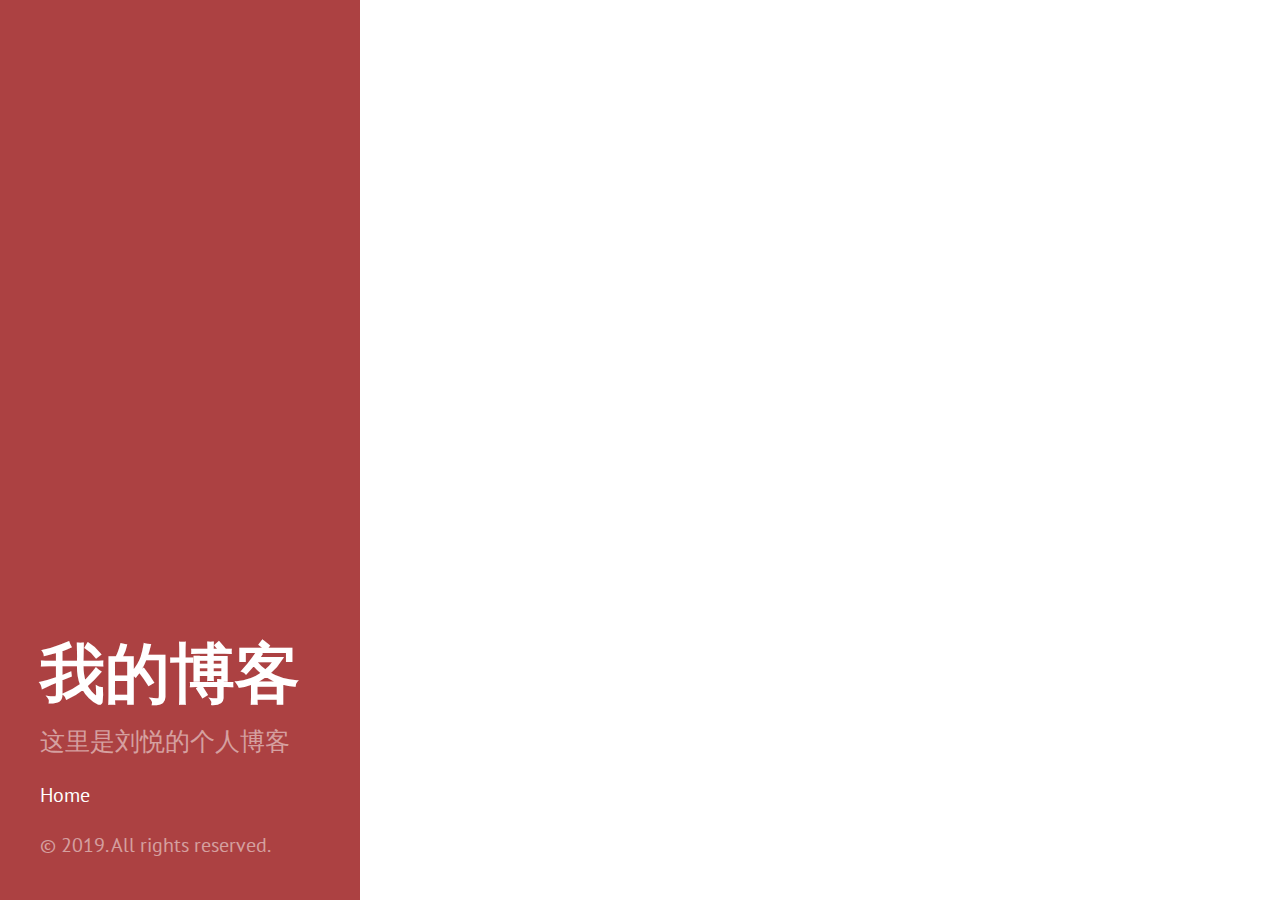
<file: categories/index.html>
<!DOCTYPE html>
<html xmlns="http://www.w3.org/1999/xhtml" xml:lang="en-us" lang="en-us">
<head>
  <link href="//gmpg.org/xfn/11" rel="profile">
  <meta http-equiv="content-type" content="text/html; charset=utf-8">
  <meta name="generator" content="Hugo 0.55.6" />

  
  <meta name="viewport" content="width=device-width, initial-scale=1.0">

  <title>Categories &middot; 我的博客</title>

  
  <link type="text/css" rel="stylesheet" href="/css/print.css" media="print">
  <link type="text/css" rel="stylesheet" href="/css/poole.css">
  <link type="text/css" rel="stylesheet" href="/css/syntax.css">
  <link type="text/css" rel="stylesheet" href="/css/hyde.css">
    <link rel="stylesheet" href="https://fonts.googleapis.com/css?family=Abril+Fatface|PT+Sans:400,400i,700">


  
  <link rel="apple-touch-icon-precomposed" sizes="144x144" href="/apple-touch-icon-144-precomposed.png">
  <link rel="shortcut icon" href="/favicon.png">

  
  <link href="/categories/index.xml" rel="alternate" type="application/rss+xml" title="我的博客" />
  
</head>

  <body class="theme-base-08 ">
  <aside class="sidebar">
  <div class="container sidebar-sticky">
    <div class="sidebar-about">
      <a href="/"><h1>我的博客</h1></a>
      <p class="lead">
       这里是刘悦的个人博客 
      </p>
    </div>

    <nav>
      <ul class="sidebar-nav">
        <li><a href="/">Home</a> </li>
        
      </ul>
    </nav>

    <p>&copy; 2019. All rights reserved. </p>
  </div>
</aside>

    <main class="content container">
    <ul class="posts">

</ul>
    </main>

    
  </body>
</html>
</file>
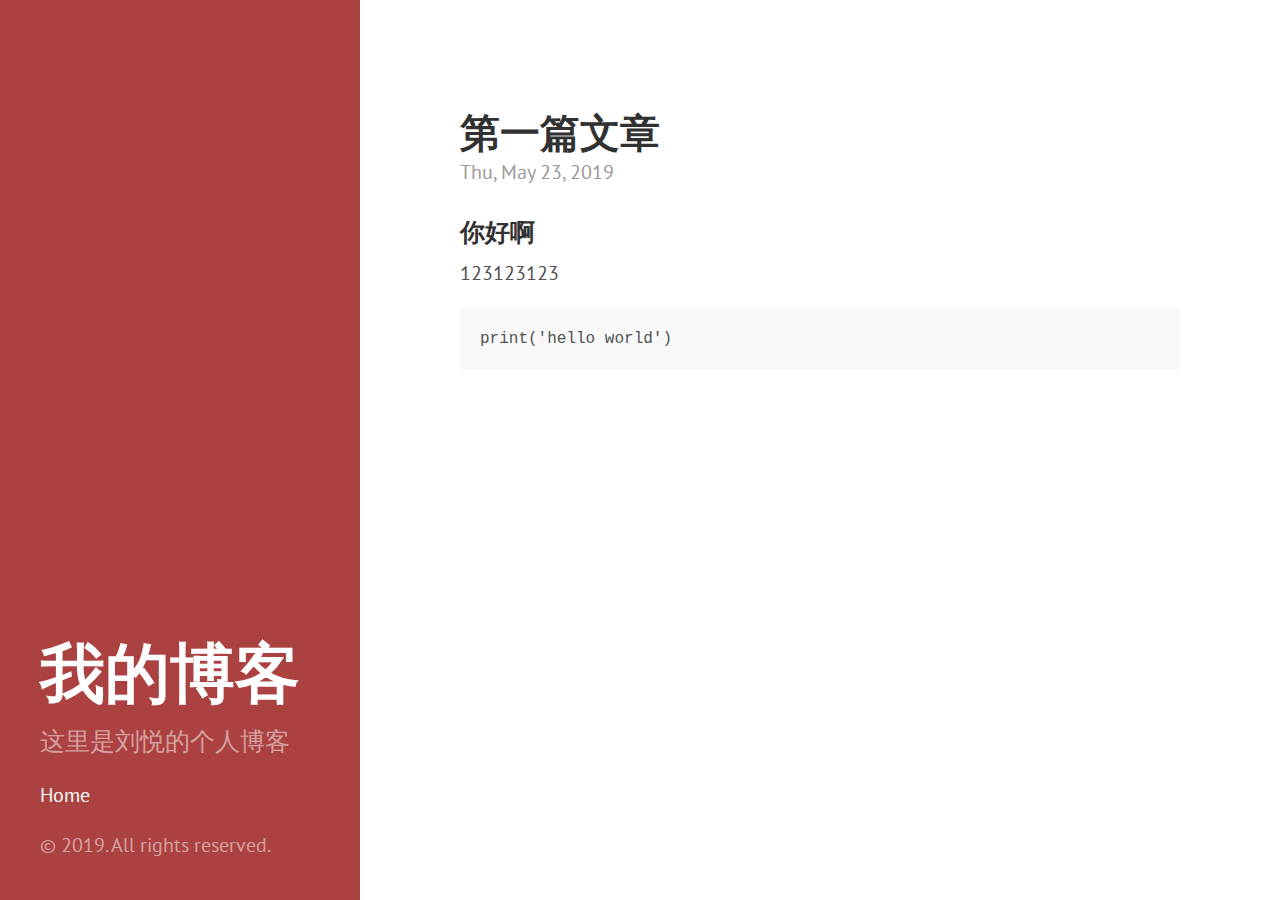
<file: one/index.html>
<!DOCTYPE html>
<html xmlns="http://www.w3.org/1999/xhtml" xml:lang="en-us" lang="en-us">
<head>
  <link href="//gmpg.org/xfn/11" rel="profile">
  <meta http-equiv="content-type" content="text/html; charset=utf-8">
  <meta name="generator" content="Hugo 0.55.6" />

  
  <meta name="viewport" content="width=device-width, initial-scale=1.0">

  <title>第一篇文章 &middot; 我的博客</title>

  
  <link type="text/css" rel="stylesheet" href="/css/print.css" media="print">
  <link type="text/css" rel="stylesheet" href="/css/poole.css">
  <link type="text/css" rel="stylesheet" href="/css/syntax.css">
  <link type="text/css" rel="stylesheet" href="/css/hyde.css">
    <link rel="stylesheet" href="https://fonts.googleapis.com/css?family=Abril+Fatface|PT+Sans:400,400i,700">


  
  <link rel="apple-touch-icon-precomposed" sizes="144x144" href="/apple-touch-icon-144-precomposed.png">
  <link rel="shortcut icon" href="/favicon.png">

  
  
</head>

  <body class="theme-base-08 ">
  <aside class="sidebar">
  <div class="container sidebar-sticky">
    <div class="sidebar-about">
      <a href="/"><h1>我的博客</h1></a>
      <p class="lead">
       这里是刘悦的个人博客 
      </p>
    </div>

    <nav>
      <ul class="sidebar-nav">
        <li><a href="/">Home</a> </li>
        
      </ul>
    </nav>

    <p>&copy; 2019. All rights reserved. </p>
  </div>
</aside>

    <main class="content container">
    <div class="post">
  <h1>第一篇文章</h1>
  <time datetime=2019-05-23T00:00:00Z class="post-date">Thu, May 23, 2019</time>
  

<h3 id="你好啊">你好啊</h3>

<p>123123123</p>

<pre><code>print('hello world')
</code></pre>

</div>


    </main>

    
  </body>
</html>
</file>
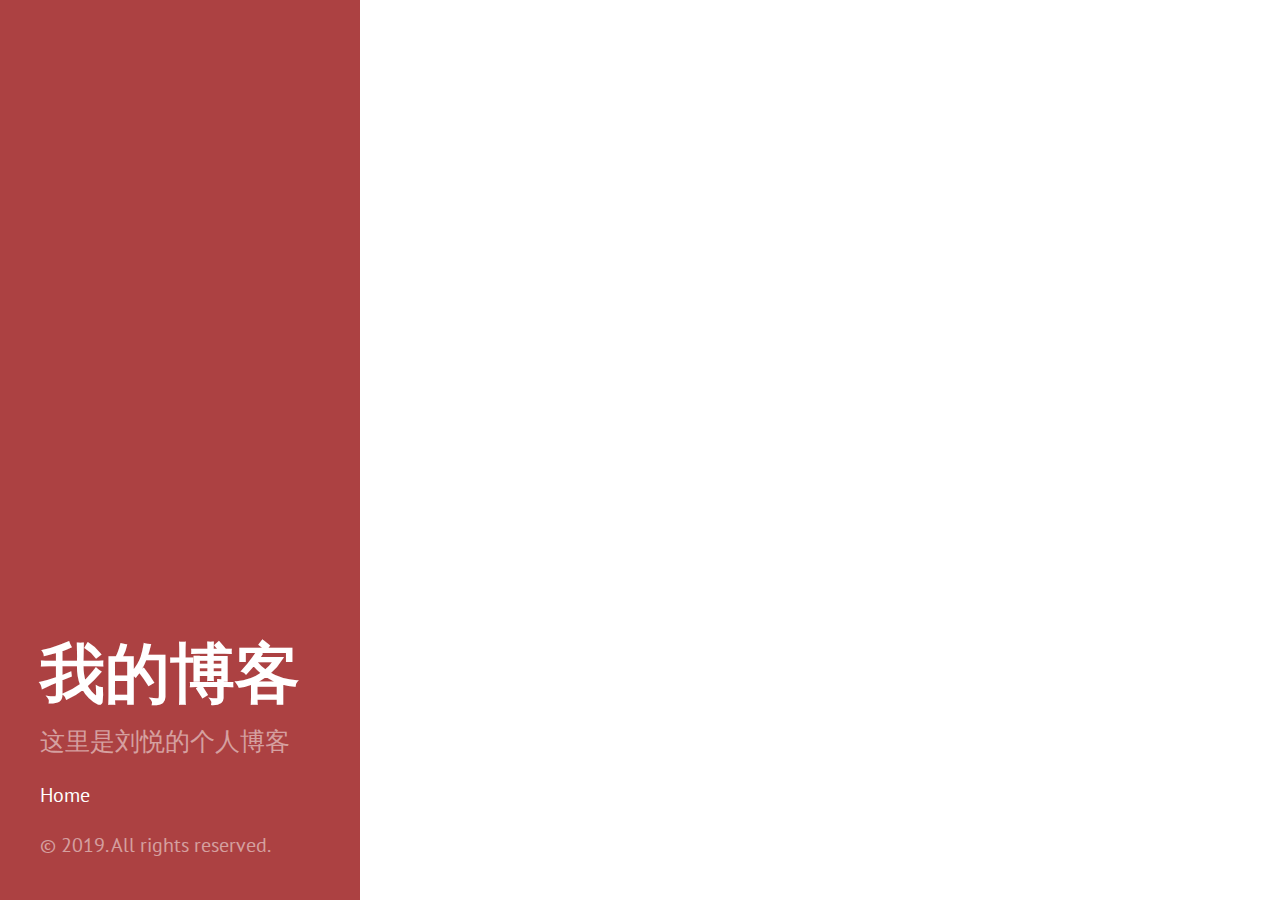
<file: tags/index.html>
<!DOCTYPE html>
<html xmlns="http://www.w3.org/1999/xhtml" xml:lang="en-us" lang="en-us">
<head>
  <link href="//gmpg.org/xfn/11" rel="profile">
  <meta http-equiv="content-type" content="text/html; charset=utf-8">
  <meta name="generator" content="Hugo 0.55.6" />

  
  <meta name="viewport" content="width=device-width, initial-scale=1.0">

  <title>Tags &middot; 我的博客</title>

  
  <link type="text/css" rel="stylesheet" href="/css/print.css" media="print">
  <link type="text/css" rel="stylesheet" href="/css/poole.css">
  <link type="text/css" rel="stylesheet" href="/css/syntax.css">
  <link type="text/css" rel="stylesheet" href="/css/hyde.css">
    <link rel="stylesheet" href="https://fonts.googleapis.com/css?family=Abril+Fatface|PT+Sans:400,400i,700">


  
  <link rel="apple-touch-icon-precomposed" sizes="144x144" href="/apple-touch-icon-144-precomposed.png">
  <link rel="shortcut icon" href="/favicon.png">

  
  <link href="/tags/index.xml" rel="alternate" type="application/rss+xml" title="我的博客" />
  
</head>

  <body class="theme-base-08 ">
  <aside class="sidebar">
  <div class="container sidebar-sticky">
    <div class="sidebar-about">
      <a href="/"><h1>我的博客</h1></a>
      <p class="lead">
       这里是刘悦的个人博客 
      </p>
    </div>

    <nav>
      <ul class="sidebar-nav">
        <li><a href="/">Home</a> </li>
        
      </ul>
    </nav>

    <p>&copy; 2019. All rights reserved. </p>
  </div>
</aside>

    <main class="content container">
    <ul class="posts">

</ul>
    </main>

    
  </body>
</html>
</file>
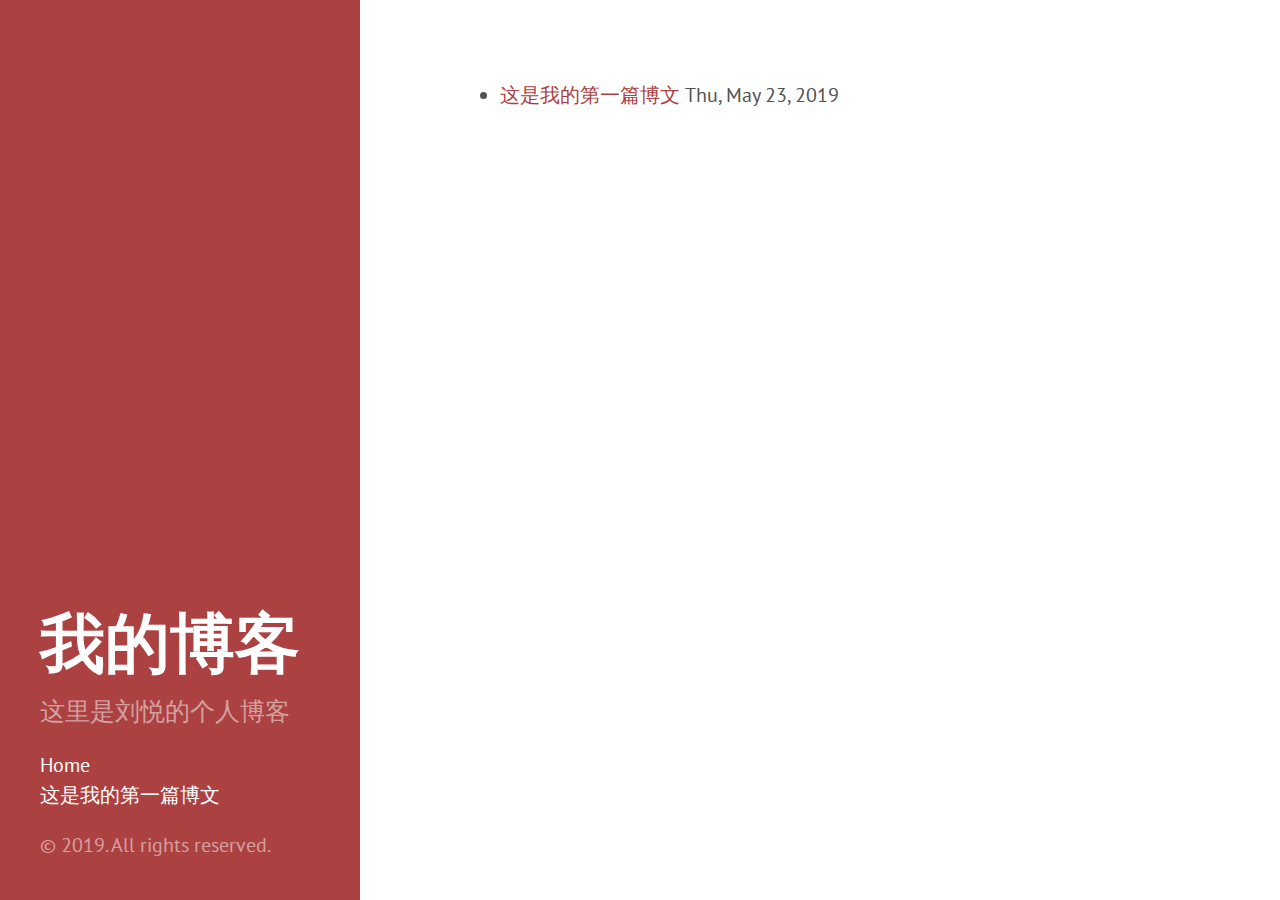
<file: categories/golang/index.html>
<!DOCTYPE html>
<html xmlns="http://www.w3.org/1999/xhtml" xml:lang="en-us" lang="en-us">
<head>
  <link href="//gmpg.org/xfn/11" rel="profile">
  <meta http-equiv="content-type" content="text/html; charset=utf-8">
  <meta name="generator" content="Hugo 0.55.6" />

  
  <meta name="viewport" content="width=device-width, initial-scale=1.0">

  <title>GoLang &middot; 我的博客</title>

  
  <link type="text/css" rel="stylesheet" href="/css/print.css" media="print">
  <link type="text/css" rel="stylesheet" href="/css/poole.css">
  <link type="text/css" rel="stylesheet" href="/css/syntax.css">
  <link type="text/css" rel="stylesheet" href="/css/hyde.css">
    <link rel="stylesheet" href="https://fonts.googleapis.com/css?family=Abril+Fatface|PT+Sans:400,400i,700">


  
  <link rel="apple-touch-icon-precomposed" sizes="144x144" href="/apple-touch-icon-144-precomposed.png">
  <link rel="shortcut icon" href="/favicon.png">

  
  <link href="/categories/golang/index.xml" rel="alternate" type="application/rss+xml" title="我的博客" />
  
</head>

  <body class="theme-base-08 ">
  <aside class="sidebar">
  <div class="container sidebar-sticky">
    <div class="sidebar-about">
      <a href="/"><h1>我的博客</h1></a>
      <p class="lead">
       这里是刘悦的个人博客 
      </p>
    </div>

    <nav>
      <ul class="sidebar-nav">
        <li><a href="/">Home</a> </li>
        <li><a href="/one/"> 这是我的第一篇博文 </a></li>
      </ul>
    </nav>

    <p>&copy; 2019. All rights reserved. </p>
  </div>
</aside>

    <main class="content container">
    <ul class="posts">
<li>
    <span><a href="/one/">这是我的第一篇博文</a> <time class="pull-right post-list" datetime="2019-05-23T00:00:00Z">Thu, May 23, 2019</time></span>
  </li>
</ul>
    </main>

    
  </body>
</html>
</file>
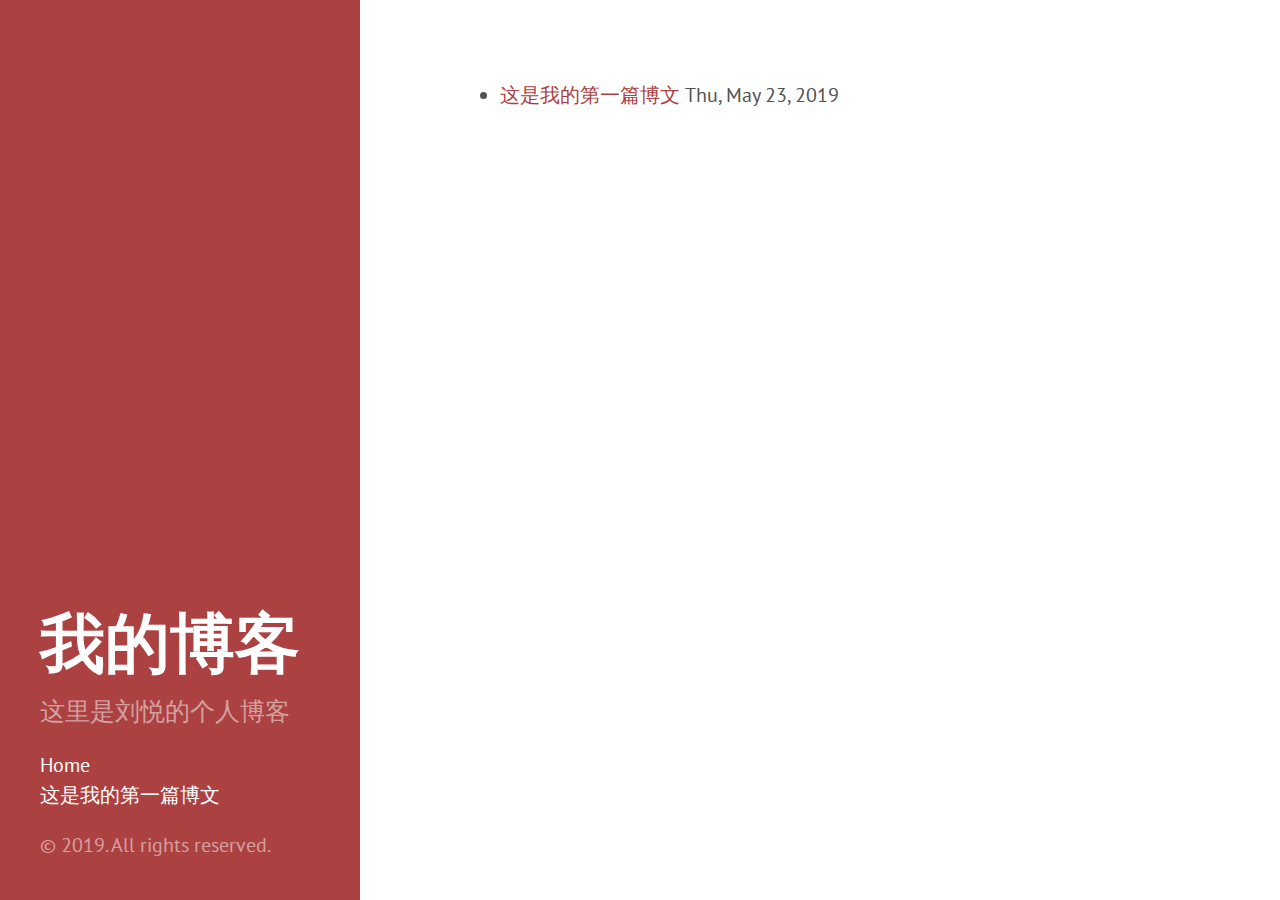
<file: categories/开发/index.html>
<!DOCTYPE html>
<html xmlns="http://www.w3.org/1999/xhtml" xml:lang="en-us" lang="en-us">
<head>
  <link href="//gmpg.org/xfn/11" rel="profile">
  <meta http-equiv="content-type" content="text/html; charset=utf-8">
  <meta name="generator" content="Hugo 0.55.6" />

  
  <meta name="viewport" content="width=device-width, initial-scale=1.0">

  <title>开发 &middot; 我的博客</title>

  
  <link type="text/css" rel="stylesheet" href="/css/print.css" media="print">
  <link type="text/css" rel="stylesheet" href="/css/poole.css">
  <link type="text/css" rel="stylesheet" href="/css/syntax.css">
  <link type="text/css" rel="stylesheet" href="/css/hyde.css">
    <link rel="stylesheet" href="https://fonts.googleapis.com/css?family=Abril+Fatface|PT+Sans:400,400i,700">


  
  <link rel="apple-touch-icon-precomposed" sizes="144x144" href="/apple-touch-icon-144-precomposed.png">
  <link rel="shortcut icon" href="/favicon.png">

  
  <link href="/categories/%E5%BC%80%E5%8F%91/index.xml" rel="alternate" type="application/rss+xml" title="我的博客" />
  
</head>

  <body class="theme-base-08 ">
  <aside class="sidebar">
  <div class="container sidebar-sticky">
    <div class="sidebar-about">
      <a href="/"><h1>我的博客</h1></a>
      <p class="lead">
       这里是刘悦的个人博客 
      </p>
    </div>

    <nav>
      <ul class="sidebar-nav">
        <li><a href="/">Home</a> </li>
        <li><a href="/one/"> 这是我的第一篇博文 </a></li>
      </ul>
    </nav>

    <p>&copy; 2019. All rights reserved. </p>
  </div>
</aside>

    <main class="content container">
    <ul class="posts">
<li>
    <span><a href="/one/">这是我的第一篇博文</a> <time class="pull-right post-list" datetime="2019-05-23T00:00:00Z">Thu, May 23, 2019</time></span>
  </li>
</ul>
    </main>

    
  </body>
</html>
</file>
<file: css/print.css>
.sidebar {
  display: none !important;
}

.content {
  margin: 0 auto;
  width: 100%;
  float: none;
  display: initial;
}

.container {
  width: 100%;
  float: none;
  display: initial;
  padding-left:  1rem;
  padding-right: 1rem;
  margin: 0 auto;
}
</file>
<file: css/poole.css>
/*
 *                        ___
 *                       /\_ \
 *  _____     ___     ___\//\ \      __
 * /\ '__`\  / __`\  / __`\\ \ \   /'__`\
 * \ \ \_\ \/\ \_\ \/\ \_\ \\_\ \_/\  __/
 *  \ \ ,__/\ \____/\ \____//\____\ \____\
 *   \ \ \/  \/___/  \/___/ \/____/\/____/
 *    \ \_\
 *     \/_/
 *
 * Designed, built, and released under MIT license by @mdo. Learn more at
 * https://github.com/poole/poole.
 */


/*
 * Contents
 *
 * Body resets
 * Custom type
 * Messages
 * Container
 * Masthead
 * Posts and pages
 * Pagination
 * Reverse layout
 * Themes
 */


/*
 * Body resets
 *
 * Update the foundational and global aspects of the page.
 */

* {
  -webkit-box-sizing: border-box;
     -moz-box-sizing: border-box;
          box-sizing: border-box;
}

html,
body {
  margin: 0;
  padding: 0;
}

html {
  font-family: "Helvetica Neue", Helvetica, Arial, sans-serif;
  font-size: 16px;
  line-height: 1.5;
}
@media (min-width: 38em) {
  html {
    font-size: 20px;
  }
}

body {
  color: #515151;
  background-color: #fff;
  -webkit-text-size-adjust: 100%;
      -ms-text-size-adjust: 100%;
}

/* No `:visited` state is required by default (browsers will use `a`) */
a {
  color: #268bd2;
  text-decoration: none;
}
/* `:focus` is linked to `:hover` for basic accessibility */
a:hover,
a:focus {
  text-decoration: underline;
}

/* Headings */
h1, h2, h3, h4, h5, h6 {
  margin-bottom: .5rem;
  font-weight: bold;
  line-height: 1.25;
  color: #313131;
  text-rendering: optimizeLegibility;
}
h1 {
  font-size: 2rem;
}
h2 {
  margin-top: 1rem;
  font-size: 1.5rem;
}
h3 {
  margin-top: 1.5rem;
  font-size: 1.25rem;
}
h4, h5, h6 {
  margin-top: 1rem;
  font-size: 1rem;
}

/* Body text */
p {
  margin-top: 0;
  margin-bottom: 1rem;
}

strong {
  color: #303030;
}


/* Lists */
ul, ol, dl {
  margin-top: 0;
  margin-bottom: 1rem;
}

dt {
  font-weight: bold;
}
dd {
  margin-bottom: .5rem;
}

/* Misc */
hr {
  position: relative;
  margin: 1.5rem 0;
  border: 0;
  border-top: 1px solid #eee;
  border-bottom: 1px solid #fff;
}

abbr {
  font-size: 85%;
  font-weight: bold;
  color: #555;
  text-transform: uppercase;
}
abbr[title] {
  cursor: help;
  border-bottom: 1px dotted #e5e5e5;
}

/* Code */
code,
pre {
  font-family: Menlo, Monaco, "Courier New", monospace;
}
code {
  padding: .25em .5em;
  font-size: 85%;
  color: #bf616a;
  background-color: #f9f9f9;
  border-radius: 3px;
}
pre {
  display: block;
  margin-top: 0;
  margin-bottom: 1rem;
  padding: 1rem;
  font-size: .8rem;
  line-height: 1.4;
  white-space: pre;
  white-space: pre-wrap;
  word-break: break-all;
  word-wrap: break-word;
  background-color: #f9f9f9;
}
pre code {
  padding: 0;
  font-size: 100%;
  color: inherit;
  background-color: transparent;
}
.highlight {
  margin-bottom: 1rem;
  border-radius: 4px;
}
.highlight pre {
  margin-bottom: 0;
}

/* Quotes */
blockquote {
  padding: .5rem 1rem;
  margin: .8rem 0;
  color: #7a7a7a;
  border-left: .25rem solid #e5e5e5;
}
blockquote p:last-child {
  margin-bottom: 0;
}
@media (min-width: 30em) {
  blockquote {
    padding-right: 5rem;
    padding-left: 1.25rem;
  }
}

img {
  display: block;
  margin: 0 0 1rem;
  border-radius: 5px;
  max-width: 100%;
}

/* Tables */
table {
  margin-bottom: 1rem;
  width: 100%;
  border: 1px solid #e5e5e5;
  border-collapse: collapse;
}
td,
th {
  padding: .25rem .5rem;
  border: 1px solid #e5e5e5;
}
tbody tr:nth-child(odd) td,
tbody tr:nth-child(odd) th {
  background-color: #f9f9f9;
}


/*
 * Custom type
 *
 * Extend paragraphs with `.lead` for larger introductory text.
 */

.lead {
  font-size: 1.25rem;
  font-weight: 300;
}


/*
 * Messages
 *
 * Show alert messages to users. You may add it to single elements like a `<p>`,
 * or to a parent if there are multiple elements to show.
 */

.message {
  margin-bottom: 1rem;
  padding: 1rem;
  color: #717171;
  background-color: #f9f9f9;
}


/*
 * Container
 *
 * Center the page content.
 */

.container {
  max-width: 38rem;
  padding-left:  1rem;
  padding-right: 1rem;
  margin-left:  auto;
  margin-right: auto;
}


/*
 * Masthead
 *
 * Super small header above the content for site name and short description.
 */

.masthead {
  padding-top:    1rem;
  padding-bottom: 1rem;
  margin-bottom: 3rem;
}
.masthead-title {
  margin-top: 0;
  margin-bottom: 0;
  color: #505050;
}
.masthead-title a {
  color: #505050;
}
.masthead-title small {
  font-size: 75%;
  font-weight: 400;
  color: #c0c0c0;
  letter-spacing: 0;
}


/*
 * Posts and pages
 *
 * Each post is wrapped in `.post` and is used on default and post layouts. Each
 * page is wrapped in `.page` and is only used on the page layout.
 */

.page,
.post {
  margin-bottom: 4em;
}

/* Blog post or page title */
.page-title,
.post-title,
.post-title a {
  color: #303030;
}
.page-title,
.post-title {
  margin-top: 0;
}

/* Meta data line below post title */
.post-date {
  display: block;
  margin-top: -.5rem;
  margin-bottom: 1rem;
  color: #9a9a9a;
}

/* Related posts */
.related {
  padding-top: 2rem;
  padding-bottom: 2rem;
  border-top: 1px solid #eee;
}
.related-posts {
  padding-left: 0;
  list-style: none;
}
.related-posts h3 {
  margin-top: 0;
}
.related-posts li small {
  font-size: 75%;
  color: #999;
}
.related-posts li a:hover {
  color: #268bd2;
  text-decoration: none;
}
.related-posts li a:hover small {
  color: inherit;
}


/*
 * Pagination
 *
 * Super lightweight (HTML-wise) blog pagination. `span`s are provide for when
 * there are no more previous or next posts to show.
 */

.pagination {
  overflow: hidden; /* clearfix */
  margin-left: -1rem;
  margin-right: -1rem;
  font-family: "PT Sans", Helvetica, Arial, sans-serif;
  color: #ccc;
  text-align: center;
}

/* Pagination items can be `span`s or `a`s */
.pagination-item {
  display: block;
  padding: 1rem;
  border: 1px solid #eee;
}
.pagination-item:first-child {
  margin-bottom: -1px;
}

/* Only provide a hover state for linked pagination items */
a.pagination-item:hover {
  background-color: #f5f5f5;
}

@media (min-width: 30em) {
  .pagination {
    margin: 3rem 0;
  }
  .pagination-item {
    float: left;
    width: 50%;
  }
  .pagination-item:first-child {
    margin-bottom: 0;
    border-top-left-radius:    4px;
    border-bottom-left-radius: 4px;
  }
  .pagination-item:last-child {
    margin-left: -1px;
    border-top-right-radius:    4px;
    border-bottom-right-radius: 4px;
  }
}
</file>
<file: css/syntax.css>
.hll { background-color: #ffffcc }
 /*{ background: #f0f3f3; }*/
.c { color: #999; } /* Comment */
.err { color: #AA0000; background-color: #FFAAAA } /* Error */
.k { color: #006699; } /* Keyword */
.o { color: #555555 } /* Operator */
.cm { color: #0099FF; font-style: italic } /* Comment.Multiline */
.cp { color: #009999 } /* Comment.Preproc */
.c1 { color: #999; } /* Comment.Single */
.cs { color: #999; } /* Comment.Special */
.gd { background-color: #FFCCCC; border: 1px solid #CC0000 } /* Generic.Deleted */
.ge { font-style: italic } /* Generic.Emph */
.gr { color: #FF0000 } /* Generic.Error */
.gh { color: #003300; } /* Generic.Heading */
.gi { background-color: #CCFFCC; border: 1px solid #00CC00 } /* Generic.Inserted */
.go { color: #AAAAAA } /* Generic.Output */
.gp { color: #000099; } /* Generic.Prompt */
.gs { } /* Generic.Strong */
.gu { color: #003300; } /* Generic.Subheading */
.gt { color: #99CC66 } /* Generic.Traceback */
.kc { color: #006699; } /* Keyword.Constant */
.kd { color: #006699; } /* Keyword.Declaration */
.kn { color: #006699; } /* Keyword.Namespace */
.kp { color: #006699 } /* Keyword.Pseudo */
.kr { color: #006699; } /* Keyword.Reserved */
.kt { color: #007788; } /* Keyword.Type */
.m { color: #FF6600 } /* Literal.Number */
.s { color: #d44950 } /* Literal.String */
.na { color: #4f9fcf } /* Name.Attribute */
.nb { color: #336666 } /* Name.Builtin */
.nc { color: #00AA88; } /* Name.Class */
.no { color: #336600 } /* Name.Constant */
.nd { color: #9999FF } /* Name.Decorator */
.ni { color: #999999; } /* Name.Entity */
.ne { color: #CC0000; } /* Name.Exception */
.nf { color: #CC00FF } /* Name.Function */
.nl { color: #9999FF } /* Name.Label */
.nn { color: #00CCFF; } /* Name.Namespace */
.nt { color: #2f6f9f; } /* Name.Tag */
.nv { color: #003333 } /* Name.Variable */
.ow { color: #000000; } /* Operator.Word */
.w { color: #bbbbbb } /* Text.Whitespace */
.mf { color: #FF6600 } /* Literal.Number.Float */
.mh { color: #FF6600 } /* Literal.Number.Hex */
.mi { color: #FF6600 } /* Literal.Number.Integer */
.mo { color: #FF6600 } /* Literal.Number.Oct */
.sb { color: #CC3300 } /* Literal.String.Backtick */
.sc { color: #CC3300 } /* Literal.String.Char */
.sd { color: #CC3300; font-style: italic } /* Literal.String.Doc */
.s2 { color: #CC3300 } /* Literal.String.Double */
.se { color: #CC3300; } /* Literal.String.Escape */
.sh { color: #CC3300 } /* Literal.String.Heredoc */
.si { color: #AA0000 } /* Literal.String.Interpol */
.sx { color: #CC3300 } /* Literal.String.Other */
.sr { color: #33AAAA } /* Literal.String.Regex */
.s1 { color: #CC3300 } /* Literal.String.Single */
.ss { color: #FFCC33 } /* Literal.String.Symbol */
.bp { color: #336666 } /* Name.Builtin.Pseudo */
.vc { color: #003333 } /* Name.Variable.Class */
.vg { color: #003333 } /* Name.Variable.Global */
.vi { color: #003333 } /* Name.Variable.Instance */
.il { color: #FF6600 } /* Literal.Number.Integer.Long */

.css .o,
.css .o + .nt,
.css .nt + .nt { color: #999; }
</file>
<file: css/hyde.css>
/*
 *  __                  __
 * /\ \                /\ \
 * \ \ \___   __  __   \_\ \     __
 *  \ \  _ `\/\ \/\ \  /'_` \  /'__`\
 *   \ \ \ \ \ \ \_\ \/\ \_\ \/\  __/
 *    \ \_\ \_\/`____ \ \___,_\ \____\
 *     \/_/\/_/`/___/> \/__,_ /\/____/
 *                /\___/
 *                \/__/
 *
 * Designed, built, and released under MIT license by @mdo. Learn more at
 * https://github.com/poole/hyde.
 */


/*
 * Contents
 *
 * Global resets
 * Sidebar
 * Container
 * Reverse layout
 * Themes
 */


/*
 * Global resets
 *
 * Update the foundational and global aspects of the page.
 */

html {
  font-family: "PT Sans", Helvetica, Arial, sans-serif;
}
@media (min-width: 48em) {
  html {
    font-size: 16px;
  }
}
@media (min-width: 58em) {
  html {
    font-size: 20px;
  }
}


/*
 * Sidebar
 *
 * Flexible banner for housing site name, intro, and "footer" content. Starts
 * out above content in mobile and later moves to the side with wider viewports.
 */

.sidebar {
  text-align: center;
  padding: 2rem 1rem;
  color: rgba(255,255,255,.5);
  background-color: #202020;
}
@media (min-width: 48em) {
  .sidebar {
    position: fixed;
    top: 0;
    left: 0;
    bottom: 0;
    width: 18rem;
    text-align: left;
  }
}

/* Sidebar links */
.sidebar a {
  color: #fff;
}

/* About section */
.sidebar-about h1 {
  color: #fff;
  margin-top: 0;
  font-family: "Abril Fatface", serif;
  font-size: 3.25rem;
}

/* Sidebar nav */
.sidebar-nav {
  padding-left: 0;
  list-style: none;
}
.sidebar-nav-item {
  display: block;
}
a.sidebar-nav-item:hover,
a.sidebar-nav-item:focus {
  text-decoration: underline;
}
.sidebar-nav-item.active {
  font-weight: bold;
}

/* Sticky sidebar
 *
 * Add the `sidebar-sticky` class to the sidebar's container to affix it the
 * contents to the bottom of the sidebar in tablets and up.
 */

@media (min-width: 48em) {
  .sidebar-sticky {
    position: absolute;
    right:  1rem;
    bottom: 1rem;
    left:   1rem;
  }
}


/* Container
 *
 * Align the contents of the site above the proper threshold with some margin-fu
 * with a 25%-wide `.sidebar`.
 */

.content {
  padding-top:    4rem;
  padding-bottom: 4rem;
}

@media (min-width: 48em) {
  .content {
    max-width: 38rem;
    margin-left: 20rem;
    margin-right: 2rem;
  }
}

@media (min-width: 64em) {
  .content {
    margin-left: 22rem;
    margin-right: 4rem;
  }
}


/*
 * Reverse layout
 *
 * Flip the orientation of the page by placing the `.sidebar` on the right.
 */

@media (min-width: 48em) {
  .layout-reverse .sidebar {
    left: auto;
    right: 0;
  }
  .layout-reverse .content {
    margin-left: 2rem;
    margin-right: 20rem;
  }
}

@media (min-width: 64em) {
  .layout-reverse .content {
    margin-left: 4rem;
    margin-right: 22rem;
  }
}



/*
 * Themes
 *
 * As of v1.1, Hyde includes optional themes to color the sidebar and links
 * within blog posts. To use, add the class of your choosing to the `body`.
 */

/* Base16 (http://chriskempson.github.io/base16/#default) */

/* Red */
.theme-base-08 .sidebar {
  background-color: #ac4142;
}
.theme-base-08 .content a,
.theme-base-08 .related-posts li a:hover {
  color: #ac4142;
}

/* Orange */
.theme-base-09 .sidebar {
  background-color: #d28445;
}
.theme-base-09 .content a,
.theme-base-09 .related-posts li a:hover {
  color: #d28445;
}

/* Yellow */
.theme-base-0a .sidebar {
  background-color: #f4bf75;
}
.theme-base-0a .content a,
.theme-base-0a .related-posts li a:hover {
  color: #f4bf75;
}

/* Green */
.theme-base-0b .sidebar {
  background-color: #90a959;
}
.theme-base-0b .content a,
.theme-base-0b .related-posts li a:hover {
  color: #90a959;
}

/* Cyan */
.theme-base-0c .sidebar {
  background-color: #75b5aa;
}
.theme-base-0c .content a,
.theme-base-0c .related-posts li a:hover {
  color: #75b5aa;
}

/* Blue */
.theme-base-0d .sidebar {
  background-color: #6a9fb5;
}
.theme-base-0d .content a,
.theme-base-0d .related-posts li a:hover {
  color: #6a9fb5;
}

/* Magenta */
.theme-base-0e .sidebar {
  background-color: #aa759f;
}
.theme-base-0e .content a,
.theme-base-0e .related-posts li a:hover {
  color: #aa759f;
}

/* Brown */
.theme-base-0f .sidebar {
  background-color: #8f5536;
}
.theme-base-0f .content a,
.theme-base-0f .related-posts li a:hover {
  color: #8f5536;
}
</file>
